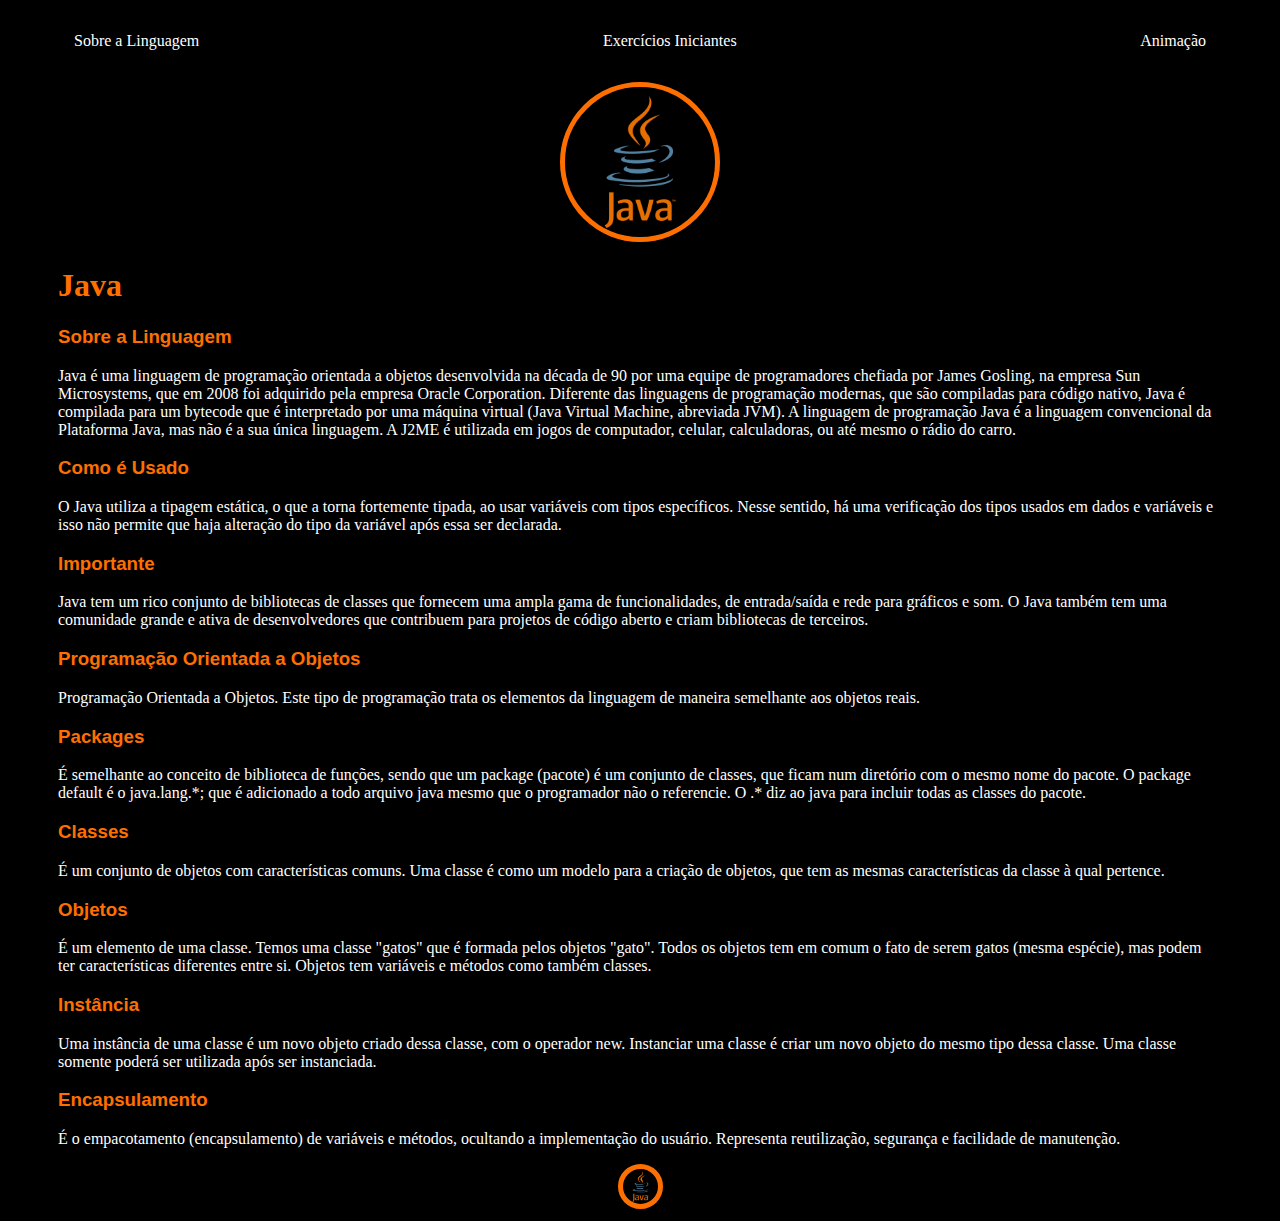
<file: index.html>
<!DOCTYPE html>
<html lang="en">

<head>
    <meta charset="UTF-8">
    <meta name="viewport" content="width=device-width, initial-scale=1.0">
    <link rel="stylesheet" href="style.css">
    <title>Java</title>
</head>

<body>
    <div class="container">
        <nav>
            <ul>
                <li>
                    <a href="index.html">Sobre a Linguagem</a>
                </li>
                <li>
                    <a href="exercicios.html">Exercícios Iniciantes</a>
                </li>
                <li>
                    <a href="animacao.html">Animação</a>
                </li>
            </ul>
        </nav>

        <header>
            <div class="center">
                <img src="img/logojava.webp">
            </div>
            <h1>Java</h1>

        </header>

        <main>
            <section>
                <h3>Sobre a Linguagem</h3>
                <p>
                    Java é uma linguagem de programação orientada a objetos desenvolvida na década de 90 por uma equipe
                    de programadores chefiada por James Gosling,
                    na empresa Sun Microsystems, que em 2008 foi adquirido pela empresa Oracle Corporation.
                    Diferente das linguagens de programação modernas, que são compiladas para código nativo,
                    Java é compilada para um bytecode que é interpretado por uma máquina virtual (Java Virtual Machine,
                    abreviada JVM).
                    A linguagem de programação Java é a linguagem convencional da Plataforma Java, mas não é a sua única
                    linguagem. A J2ME é utilizada em jogos de computador, celular, calculadoras, ou até mesmo o rádio do
                    carro.
                </p>
            </section>
            <section>
                <h3>Como é Usado</h3>
                <p>
                    O Java utiliza a tipagem estática, o que a torna fortemente tipada,
                    ao usar variáveis com tipos específicos. Nesse sentido, há uma verificação
                    dos tipos usados em dados e variáveis e isso não permite que haja alteração do
                    tipo da variável após essa ser declarada.
                </p>
            </section>
            <section>
                <h3>Importante</h3>
                <p>
                    Java tem um rico conjunto de bibliotecas de classes que fornecem uma ampla gama de funcionalidades,
                    de entrada/saída e rede para gráficos e som. O Java também tem uma comunidade grande e ativa de
                    desenvolvedores que contribuem para projetos de código aberto e criam bibliotecas de terceiros.
                </p>
            </section>
            <section>
                <h3>Programação Orientada a Objetos</h3>
                <p>
                    Programação Orientada a Objetos. Este tipo de programação trata os elementos da linguagem de maneira
                    semelhante aos objetos reais.
                </p>
            </section>
            <section>
                <h3>Packages</h3>
                <p>É semelhante ao conceito de biblioteca de funções, sendo que um package (pacote) é um conjunto de
                    classes, que ficam num diretório com o mesmo nome do pacote. O package default é o java.lang.*; que
                    é adicionado
                    a todo arquivo java mesmo que o programador não o referencie. O .* diz ao java para incluir todas as
                    classes do pacote.
                </p>
            </section>
            <p>
            <h3>Classes</h3>
            <p>
                É um conjunto de objetos com características comuns.
                Uma classe é como um modelo para a criação de objetos, que tem as mesmas características da classe à
                qual pertence.
            </p>
            </section>
            <section>
                <h3>Objetos</h3>
                <p>
                    É um elemento de uma classe. Temos uma classe "gatos" que é formada pelos objetos "gato". Todos os
                    objetos tem em comum o fato de serem gatos
                    (mesma espécie), mas podem ter características diferentes entre si. Objetos tem variáveis e métodos
                    como também classes.
                </p>
            </section>
            <section>
                <h3>Instância</h3>
                <p>
                    Uma instância de uma classe é um novo objeto criado dessa classe, com o operador new. Instanciar
                    uma classe é criar um novo objeto do mesmo tipo dessa classe. Uma classe somente poderá ser
                    utilizada após ser instanciada.
                </p>
            </section>
            <section>
                <h3>Encapsulamento</h3>
                <p>
                    É o empacotamento (encapsulamento) de variáveis e métodos,
                    ocultando a implementação do usuário. Representa reutilização, segurança e facilidade de manutenção.
                </p>
            </section>
        </main>

        <footer>
            <a>
                <img src="img/logojava.webp">
            </a>
        </footer>


    </div>

</body>

</html>
</file>
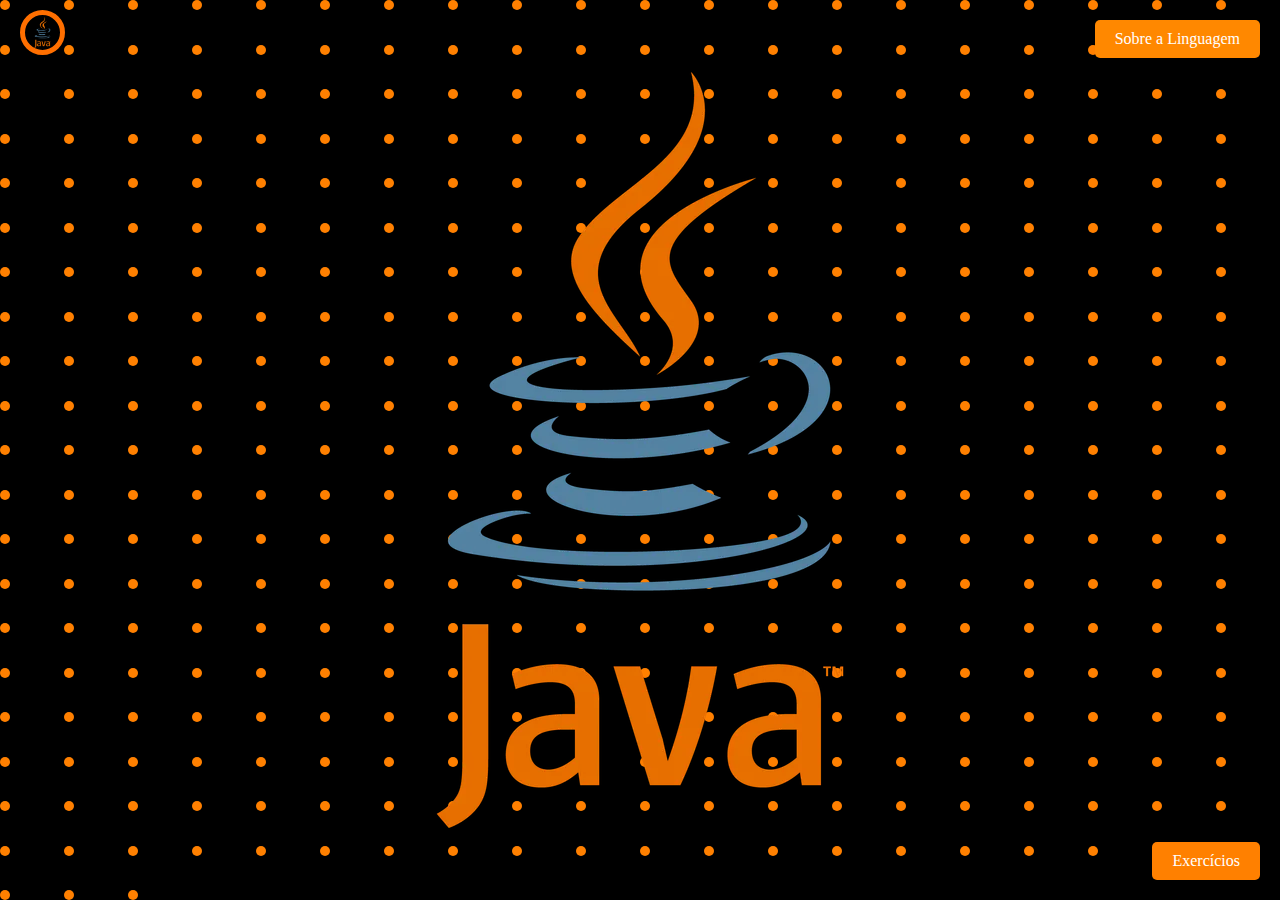
<file: animacao.html>
<!DOCTYPE html>
<html lang="pt-BR">

<head>
    <meta charset="UTF-8">
    <meta name="viewport" content="width=device-width, initial-scale=1.0">
    <title>Animation</title>
    <style>
        body,
        html {
            margin: 0;
            padding: 0;
            height: 100%;
            overflow: hidden;
            display: flex;
            justify-content: center;
            align-items: center;
            background-color: #000;
        }

        .led-background {
            position: absolute;
            width: 100%;
            height: 100%;
            display: grid;
            grid-template-columns: repeat(20, 1fr);
            grid-template-rows: repeat(20, 1fr);
            z-index: 1;
        }

        .led {
            width: 10px;
            height: 10px;
            background-color: #ff8000;
            border-radius: 50%;
            animation: blink 2s infinite;
        }

        .led:nth-child(odd) {
            animation-delay: 1s;
        }

        @keyframes blink {

            0%,
            100% {
                opacity: 0.3;
            }

            50% {
                opacity: 1;
            }
        }

        .floating-image {
            position: relative;
            z-index: 2;
            animation: float 4s ease-in-out infinite;
        }

        @keyframes float {

            0%,
            100% {
                transform: translateY(0);
            }

            50% {
                transform: translateY(-20px);
            }
        }

        footer img {
            width: 35px;
            height: 35px;
            border: 5px solid rgb(255, 111, 0);
            border-radius: 50%;
        }

        footer {
            position: absolute;
            top: 0;
            left: 0;
            color: white;
            padding: 10px 20px;
            border-bottom-right-radius: 10px;
        }

        .top-right-button {
            position: absolute;
            top: 20px;
            /* Distância do topo */
            right: 20px;
            /* Distância da direita */
            padding: 10px 20px;
            background-color: #ff8800;
            /* Cor do botão */
            color: white;
            border: none;
            border-radius: 5px;
            cursor: pointer;
            text-decoration: none;
            font-size: 16px;
            transition: background-color 0.3s ease;
            z-index: 4;
        }

        .top-right-button:hover {
            background-color: #ffa600;
        }

        .bottom-right-button {
            position: absolute;
            bottom: 20px;
            right: 20px;
            padding: 10px 20px;
            background-color: #ff8000;
            color: white;
            border: none;
            border-radius: 5px;
            cursor: pointer;
            text-decoration: none;
            font-size: 16px;
            transition: background-color 0.3s ease;
            z-index: 4;
        }

        .bottom-right-button:hover {
            background-color: #ffa600;
        }
    </style>
</head>

<body>
    <div class="led-background">
        <div class="led"></div>
        <div class="led"></div>
        <div class="led"></div>
    </div>

    <img src="img/logojava.webp" alt="Imagem Flutuante" class="floating-image">

    <script>
        const ledBackground = document.querySelector('.led-background');
        for (let i = 0; i < 400; i++) {
            const led = document.createElement('div');
            led.className = 'led';
            ledBackground.appendChild(led);
        }
    </script>
    <a href="index.html" class="top-right-button">Sobre a Linguagem</a>
    <a href="exercicios.html" class="bottom-right-button">Exercícios</a>

    <div>
        <footer>
            <img src="img/logojava.webp">
        </footer>
    </div>
</body>

</html>
</file>
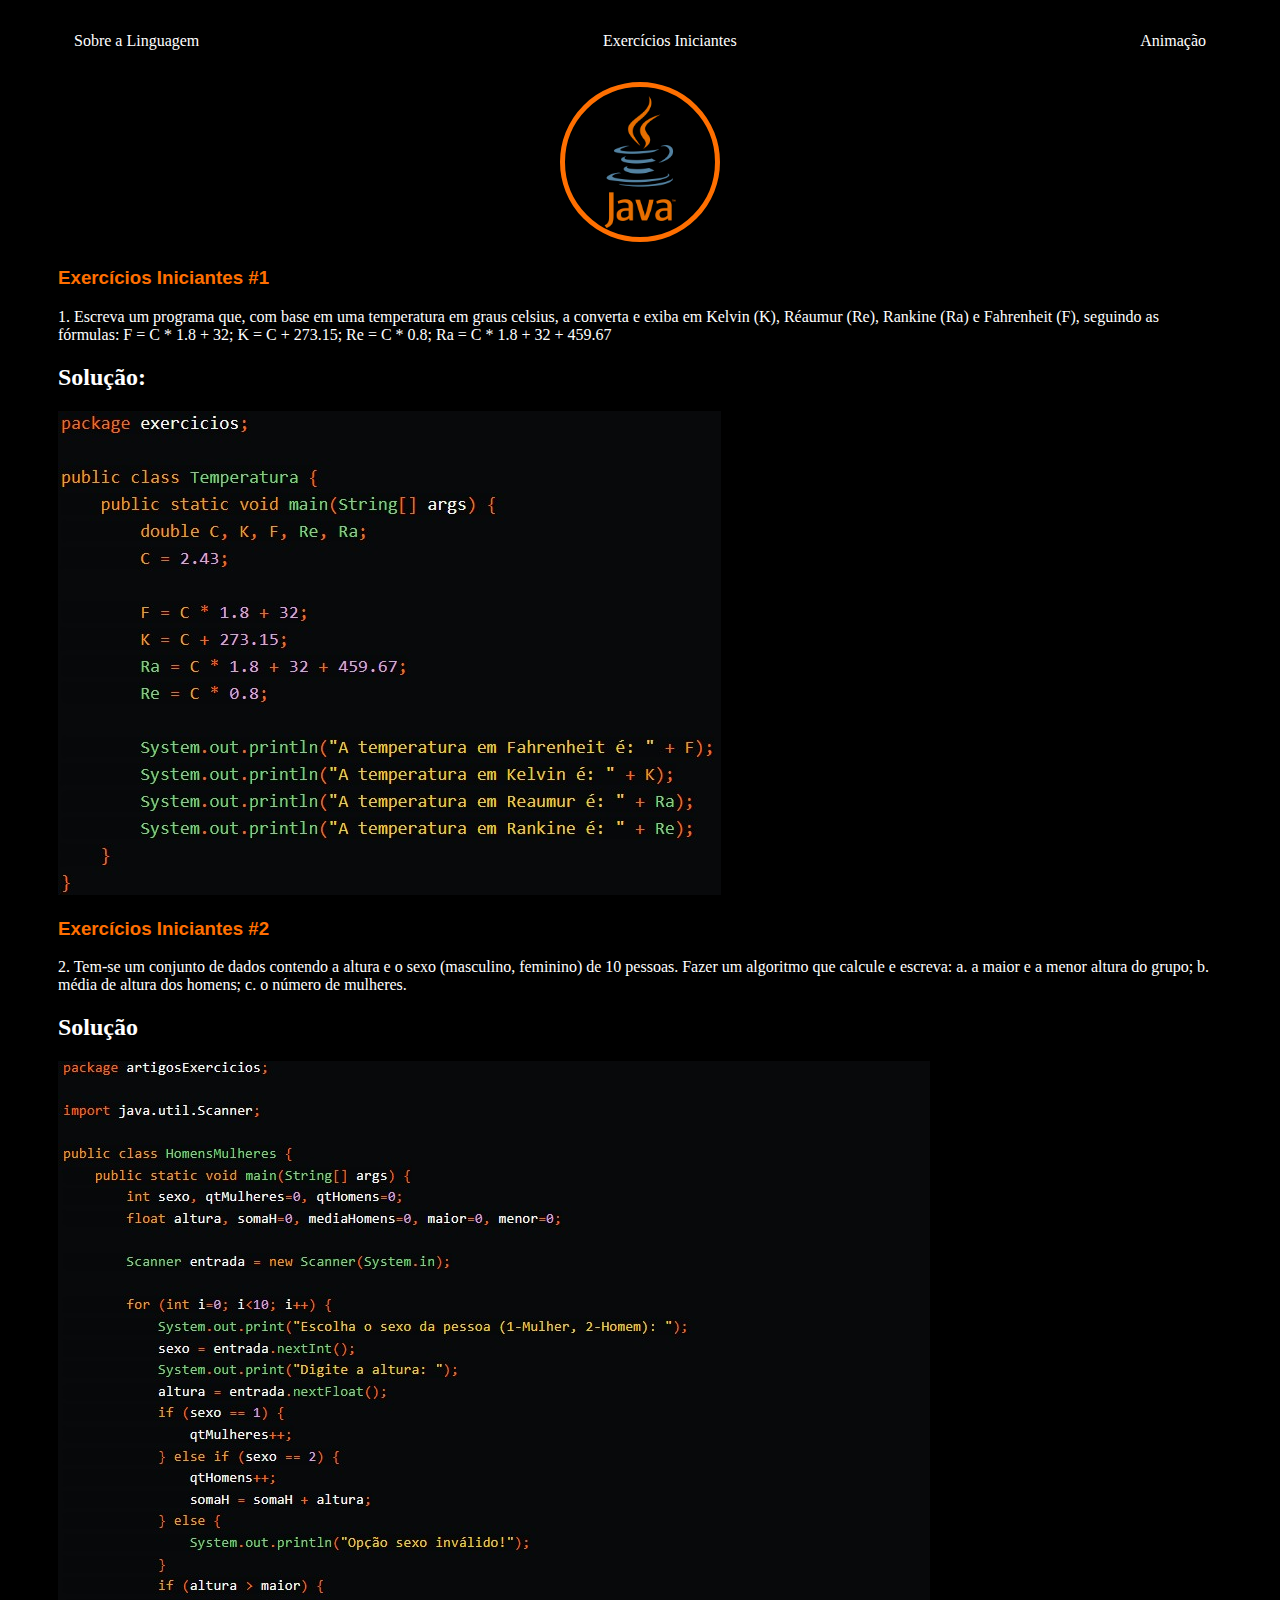
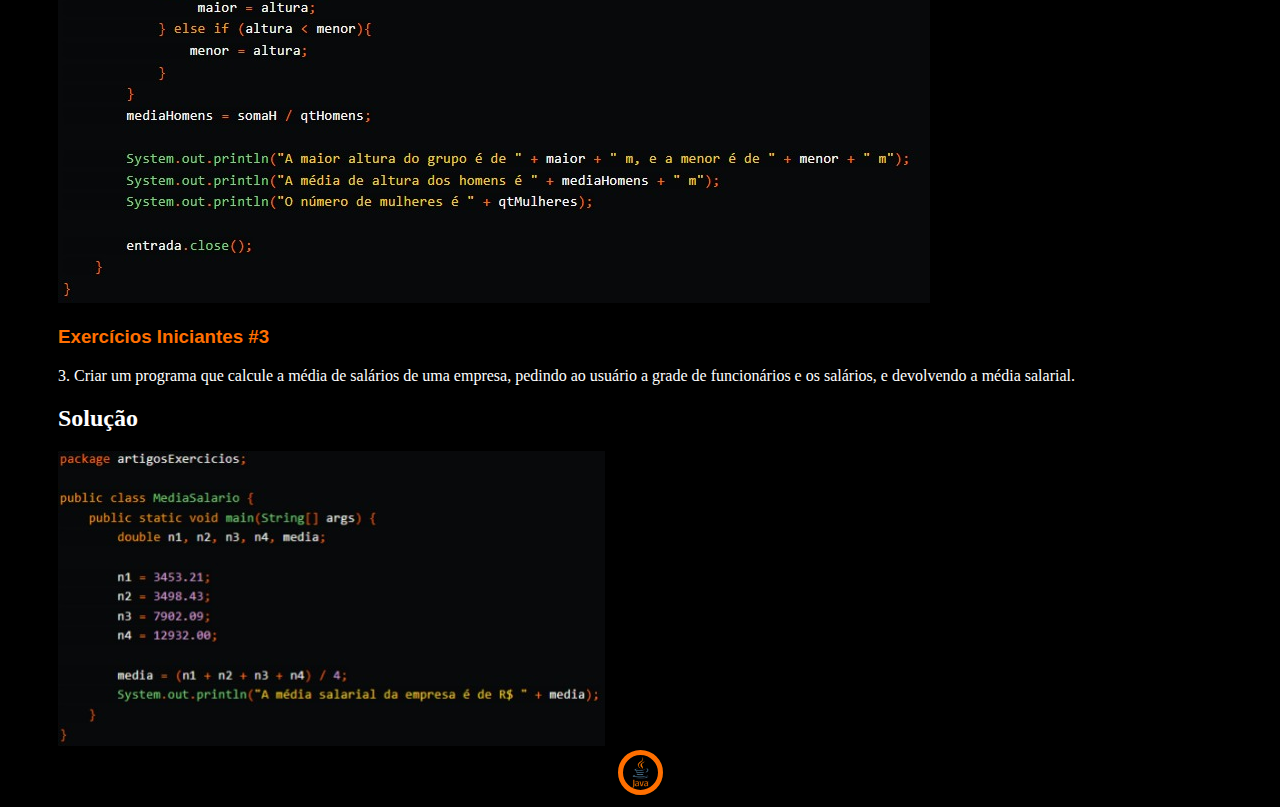
<file: exercicios.html>
<!DOCTYPE html>
<html lang="en">

<head>
    <meta charset="UTF-8">
    <meta name="viewport" content="width=device-width, initial-scale=1.0">
    <title>Exercícios Iniciantes</title>
    <link rel="stylesheet" href="style.css">

<body>
    <div class="container">
        <nav>
            <ul>
                <li>
                    <a href="index.html">Sobre a Linguagem</a>
                </li>
                <li>
                    <a href="exercicios.html">Exercícios Iniciantes</a>
                </li>
                <li>
                    <a href="animacao.html">Animação</a>
                </li>
            </ul>
        </nav>
        <header>
            <div class="center">
                <img src="img/logojava.webp">
            </div>
            <h1></h1>
        </header>

        <main>
            <section>
                <h3>Exercícios Iniciantes #1 </h3>
                <p>1. Escreva um programa que, com base em uma temperatura em graus celsius,
                    a converta e exiba em Kelvin (K), Réaumur (Re), Rankine (Ra) e Fahrenheit (F),
                    seguindo as fórmulas: F = C * 1.8 + 32; K = C + 273.15; Re = C * 0.8;
                    Ra = C * 1.8 + 32 + 459.67</p>
                <h2>Solução:</h2>
                <img src="img/execicio1.jpeg">
            </section>
            <section>
                <h3>Exercícios Iniciantes #2</h3>
                <p>2. Tem-se um conjunto de dados contendo
                    a altura e o sexo (masculino, feminino) de 10 pessoas.
                    Fazer um algoritmo que calcule e escreva:
                    a. a maior e a menor altura do grupo;
                    b. média de altura dos homens;
                    c. o número de mulheres.</p>
                <h2>Solução</h2>
                <img src="img/exercicio2.jpeg">
            </section>
            <section>
                <h3>Exercícios Iniciantes #3</h3>
                <p>3. Criar um programa que calcule a média de salários de uma empresa,
                    pedindo ao usuário a grade de funcionários e os salários,
                    e devolvendo a média salarial.</p>
                <h2>Solução</h2>
                <img src="img/exercicio3.jpeg">
            </section>
        </main>

        <footer>
            <a>
                <img src="img/logojava.webp">
            </a>
        </footer>

    </div>

</body>

</html>
</file>
<file: style.css>
body {
    color: rgb(255, 255, 255);
    background-color: black;
    font-family: Jazz LET, fantasy;
}

ul {
    display: flex;
    justify-content: space-between;
    list-style-type: none;
    align-items: center;
    padding: 16px;
}

a {
    color: white;
    text-decoration: none;
}

header img {
    width: 150px;
    height: 150px;
    border: 5px solid rgb(255, 111, 0);
    border-radius: 50%;
}

.center {
    text-align: center;
}

h1 {
    color: rgb(255, 111, 0);
}

h3 {
    color: rgb(255, 111, 0);
    font-family: Arial, Helvetica, sans-serif;
}

footer img {
    width: 35px;
    height: 35px;
    border: 5px solid rgb(255, 111, 0);
    border-radius: 50%;
}

footer {
    display: flex;
    justify-content: center;
}

.container {
    padding: 0px 50px;
}

nav a:hover {
    color: rgb(255, 111, 0);
}
</file>
